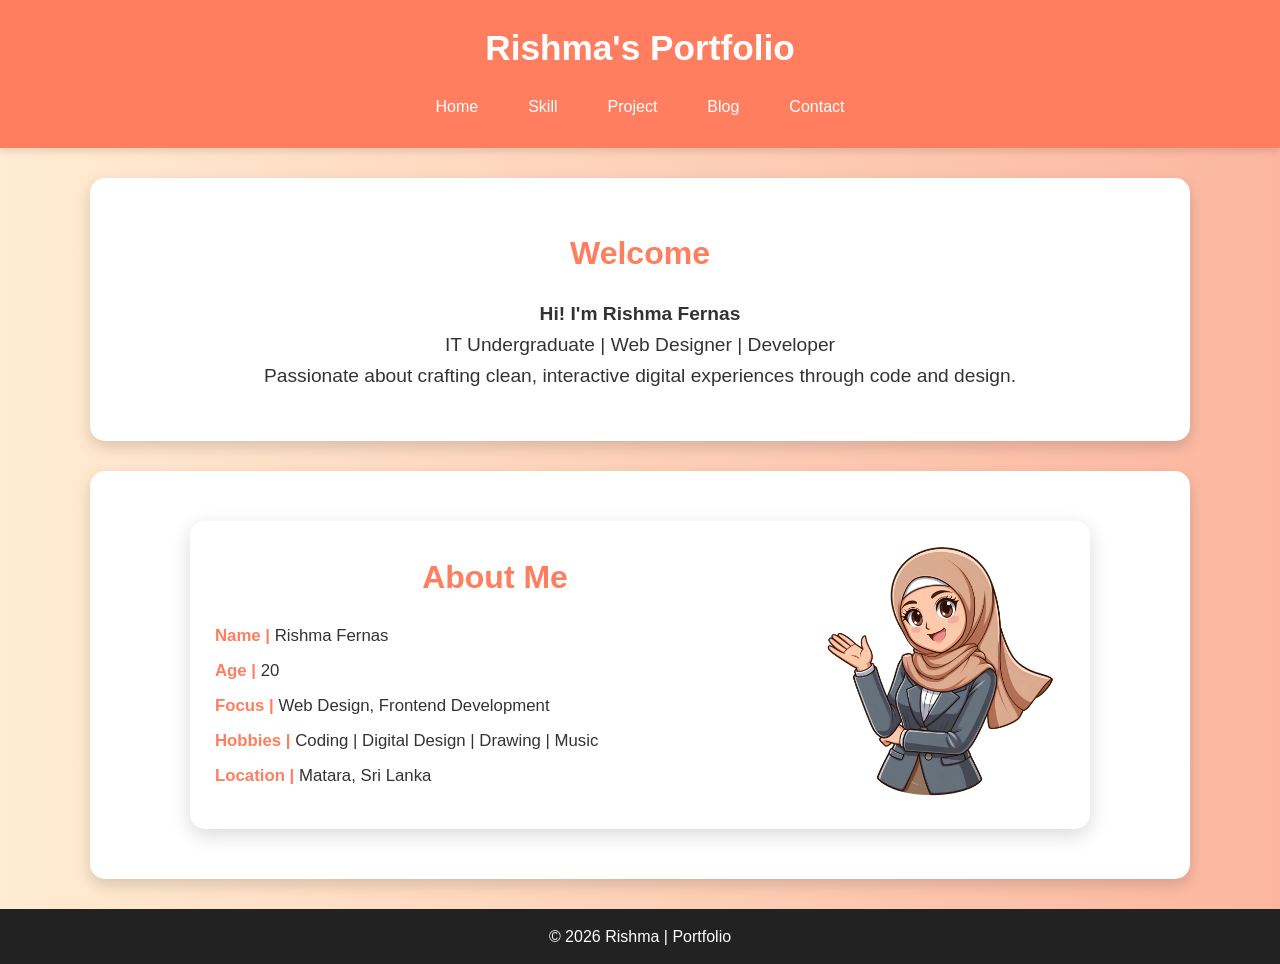
<file: index.html>
<!DOCTYPE html>
<html lang="en">
<head>
<meta charset="UTF-8">
<meta name="viewport" content="width=device-width, initial-scale=1.0">
<title>Rishma Portfolio</title>
<link rel="stylesheet" href="style.css">
</head>

<body>

<header>
<h1>Rishma's Portfolio</h1>

<nav>
<a href="index.html">Home</a>
<a href="Skills.html">Skill</a>
<a href="Projects.html">Project</a>
<a href="blog.html">Blog</a>
<a href="contact.html">Contact</a>

</nav>

</header>

<section>

<h2>Welcome</h2>

<p style="text-align:center;font-size:1.2rem;">
<b>Hi! I'm Rishma Fernas</b><br> IT Undergraduate | Web Designer | Developer<br>

Passionate about crafting clean, interactive digital experiences through code and design.
</p>

</section>

<section class="about-section">
  <div class="about-container">
    <div class="about-text">
      <h2>About Me</h2>
      <ul>
        <li><strong>Name |</strong> Rishma Fernas</li>
        <li><strong>Age |</strong> 20</li>
        <li><strong>Focus |</strong> Web Design, Frontend Development</li>
        <li><strong>Hobbies |</strong> Coding | Digital Design | Drawing | Music</li>
        <li><strong>Location |</strong> Matara, Sri Lanka</li>
      </ul>
      
    </div>
    <div class="about-image">
      <img src="./images/Rishma.webp" alt="Cartoon Rishma">
    </div>
  </div>
</section>

<!-- ─── FOOTER ─── -->
<footer>
© 2026 Rishma | Portfolio
</footer>

</body>
</html>
</file>
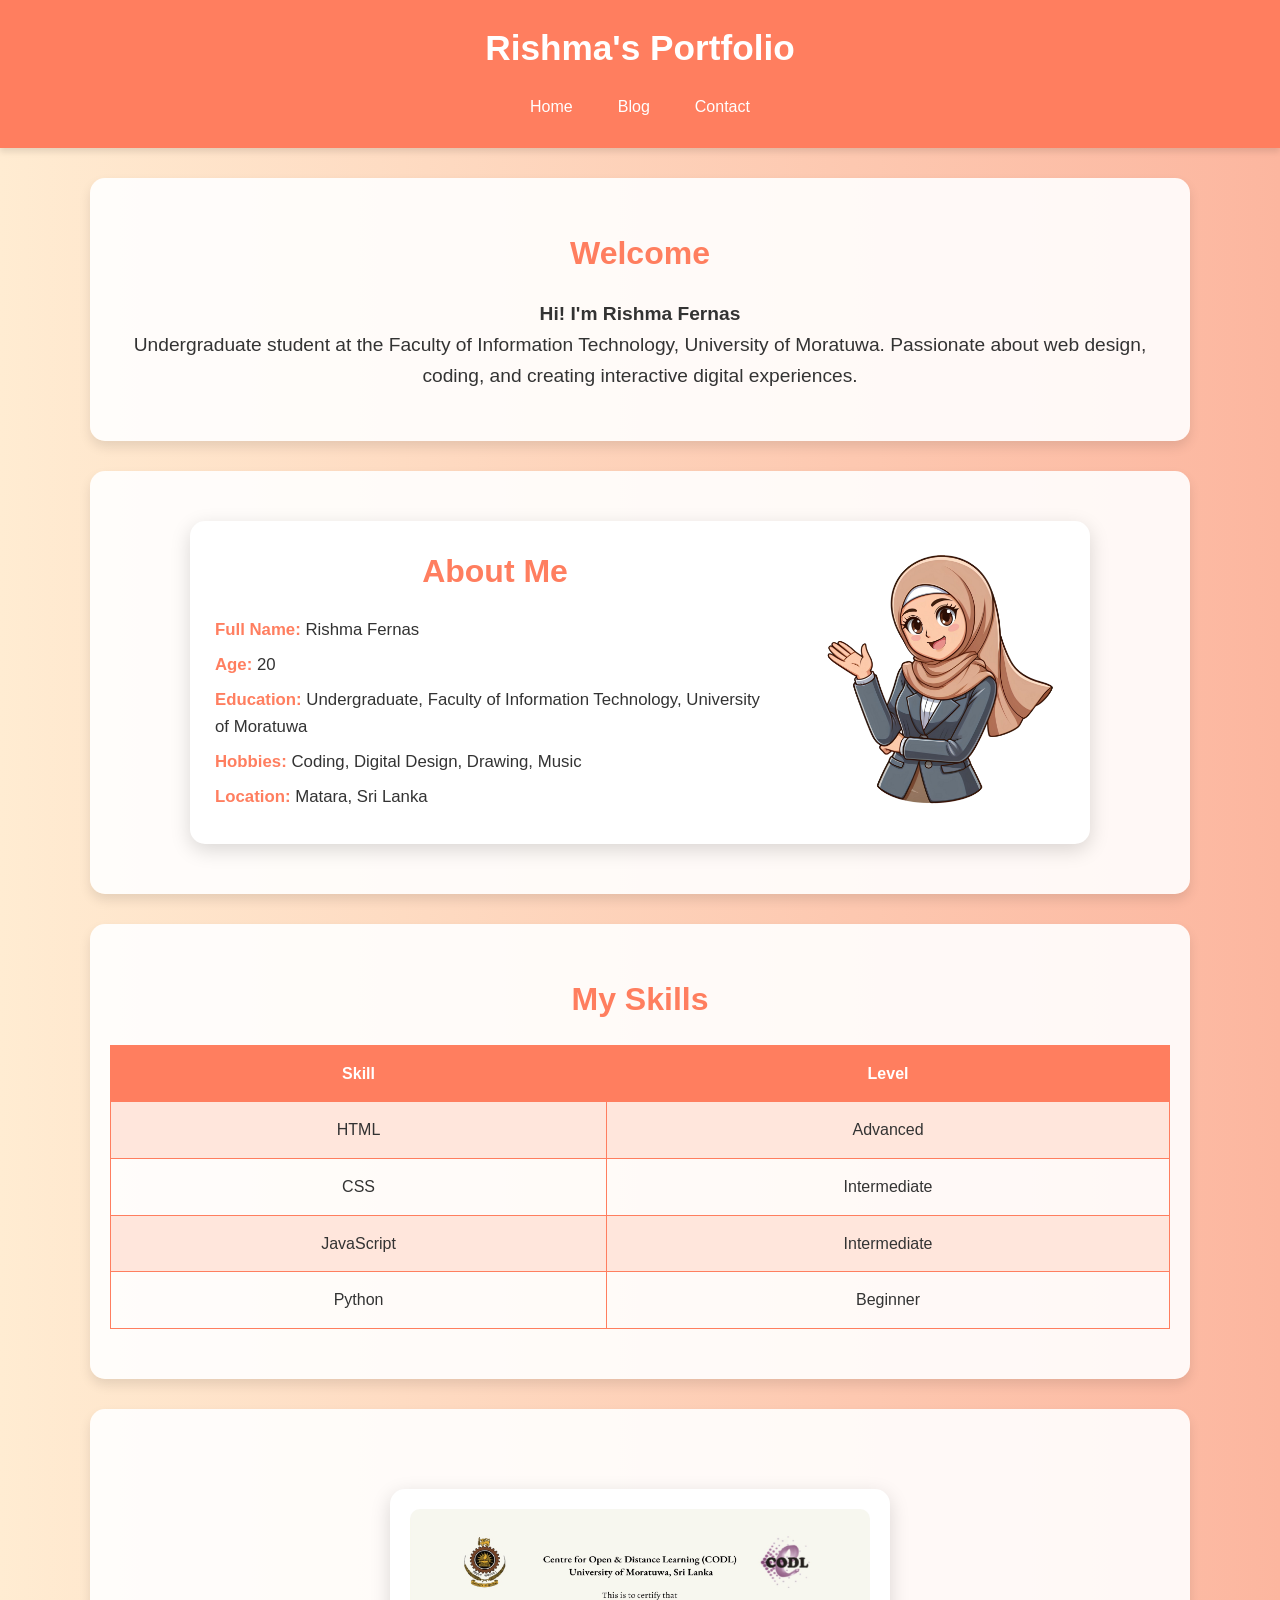
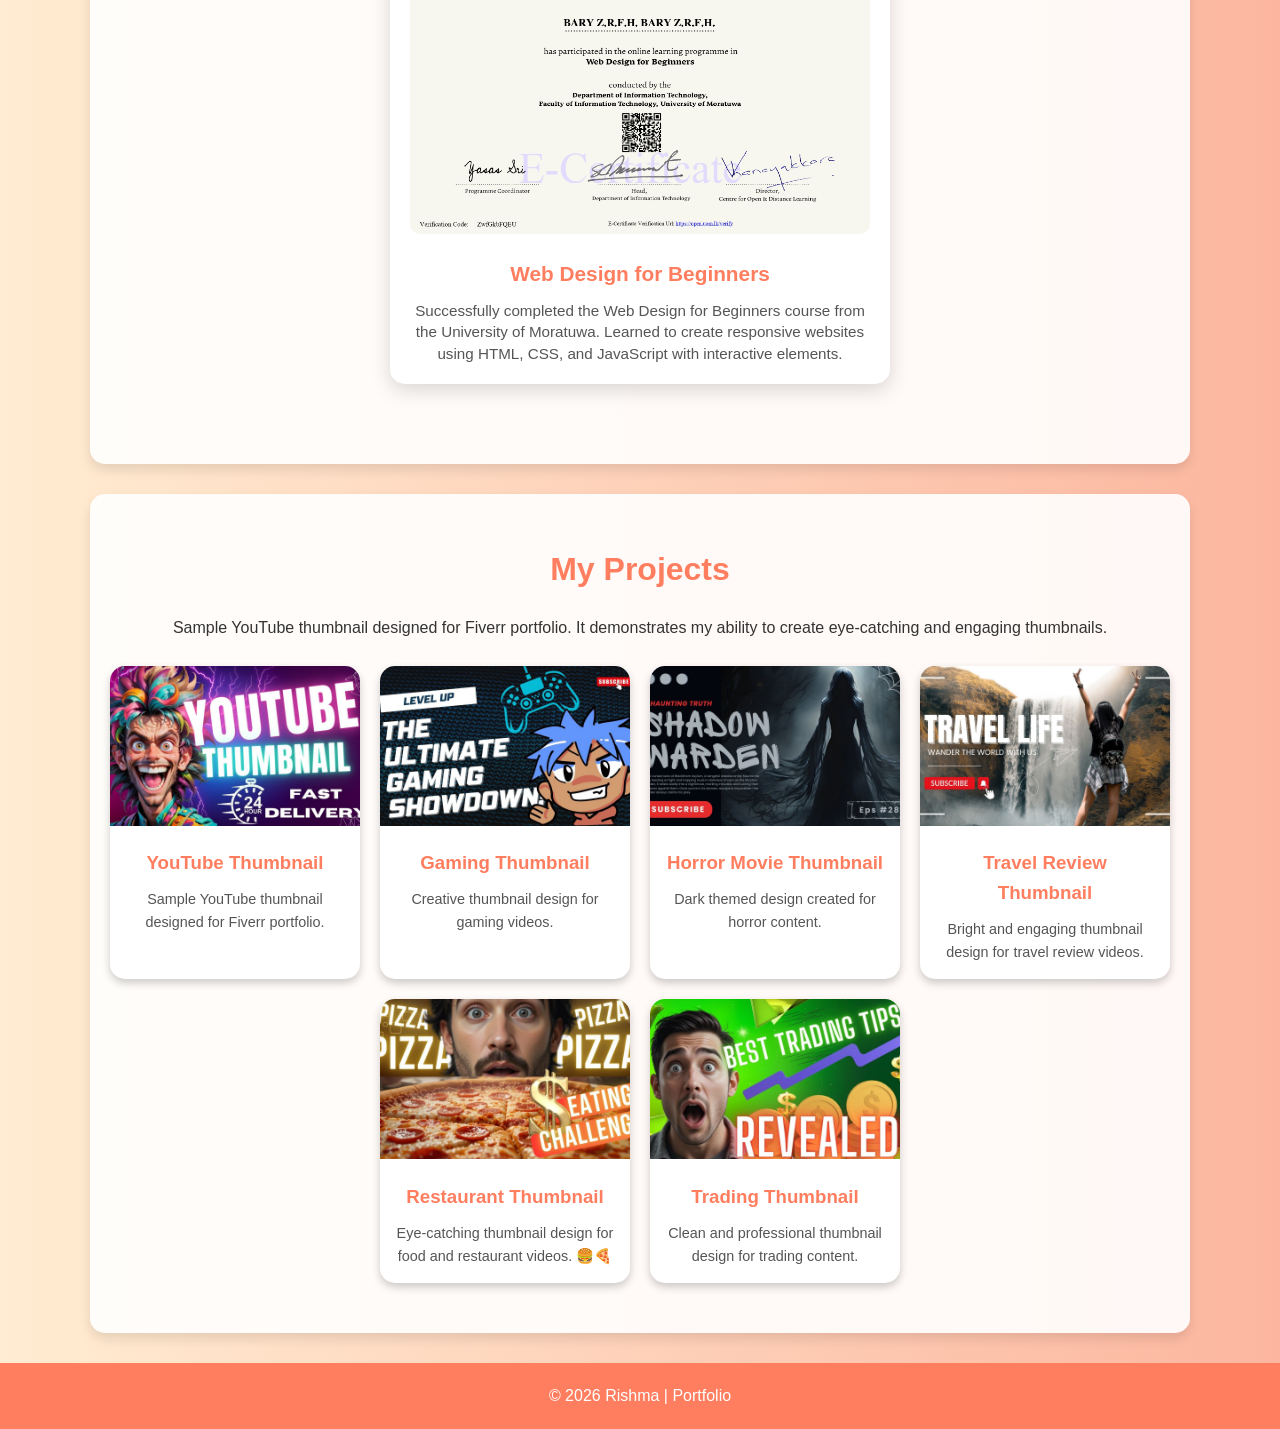
<file: Multimedia assignment/index.html>
<!DOCTYPE html>
<html lang="en">
<head>
<meta charset="UTF-8">
<meta name="viewport" content="width=device-width, initial-scale=1.0">
<title>Rishma Portfolio</title>
<link rel="stylesheet" href="style.css">
</head>

<body>

<header>
<h1>Rishma's Portfolio</h1>

<nav>
<a href="index.html">Home</a>
<a href="blog.html">Blog</a>
<a href="contact.html">Contact</a>
</nav>

</header>

<section>
<h2>Welcome</h2>

<p style="text-align:center;font-size:1.2rem;">
<b>Hi! I'm Rishma Fernas</b><br> Undergraduate student at the Faculty of Information Technology, University of Moratuwa.
Passionate about web design, coding, and creating interactive digital experiences.
</p>

</section>

<section class="about-section">
  <div class="about-container">
    <div class="about-text">
      <h2>About Me</h2>
      <ul>
        <li><strong>Full Name:</strong> Rishma Fernas</li>
        <li><strong>Age:</strong> 20</li>
        <li><strong>Education:</strong> Undergraduate, Faculty of Information Technology, University of Moratuwa</li>
        <li><strong>Hobbies:</strong> Coding, Digital Design, Drawing, Music</li>
        <li><strong>Location:</strong> Matara, Sri Lanka</li>
      </ul>
      
    </div>
    <div class="about-image">
      <img src="Rishma.webp" alt="Cartoon Rishma">
    </div>
  </div>
</section>

<section>

<h2>My Skills</h2>

<table>

<tr>
<th>Skill</th>
<th>Level</th>
</tr>

<tr>
<td>HTML</td>
<td>Advanced</td>
</tr>

<tr>
<td>CSS</td>
<td>Intermediate</td>
</tr>

<tr>
<td>JavaScript</td>
<td>Intermediate</td>
</tr>

<tr>
<td>Python</td>
<td>Beginner</td>
</tr>

</table>

</section>

<section class="certificate-section">
  <div class="certificate-container">
    <div class="certificate-card">
      <img src="Web_Design.jpg" alt="Web Design for Beginners Certificate">
      <div class="certificate-content">
        <h3>Web Design for Beginners</h3>
        <p>
          Successfully completed the Web Design for Beginners course from the University of Moratuwa. 
          Learned to create responsive websites using HTML, CSS, and JavaScript with interactive elements.
        </p>
      </div>
    </div>
  </div>
</section>

<section>

<h2>My Projects</h2>

<p style="text-align:center">
Sample YouTube thumbnail designed for Fiverr portfolio.
It demonstrates my ability to create eye-catching and engaging thumbnails.
</p>

<div class="projects-container">

<div class="project-card">
<img src="10.jpg">
<div class="project-content">
<h3>YouTube Thumbnail</h3>
<p>Sample YouTube thumbnail designed for Fiverr portfolio.</p>
</div>
</div>

<div class="project-card">
<img src="8.jpg">
<div class="project-content">
<h3>Gaming Thumbnail</h3>
<p>Creative thumbnail design for gaming videos.</p>
</div>
</div>

<div class="project-card">
<img src="7.jpg">
<div class="project-content">
<h3>Horror Movie Thumbnail</h3>
<p>Dark themed design created for horror content.</p>
</div>
</div>

<div class="project-card">
<img src="6.jpg">
<div class="project-content">
<h3>Travel Review Thumbnail</h3>
<p>
Bright and engaging thumbnail design for travel review videos.
</p>
</div>
</div>

<div class="project-card">
<img src="5.jpg">
<div class="project-content">
<h3>Restaurant Thumbnail</h3>
<p>
Eye-catching thumbnail design for food and restaurant videos. 🍔🍕
</p>
</div>
</div>

<div class="project-card">
<img src="4.jpg">
<div class="project-content">
<h3>Trading Thumbnail</h3>
<p>
Clean and professional thumbnail design for trading content.
</p>
</div>
</div>


</div>

</section>

<footer>
© 2026 Rishma | Portfolio
</footer>

</body>
</html>
</file>
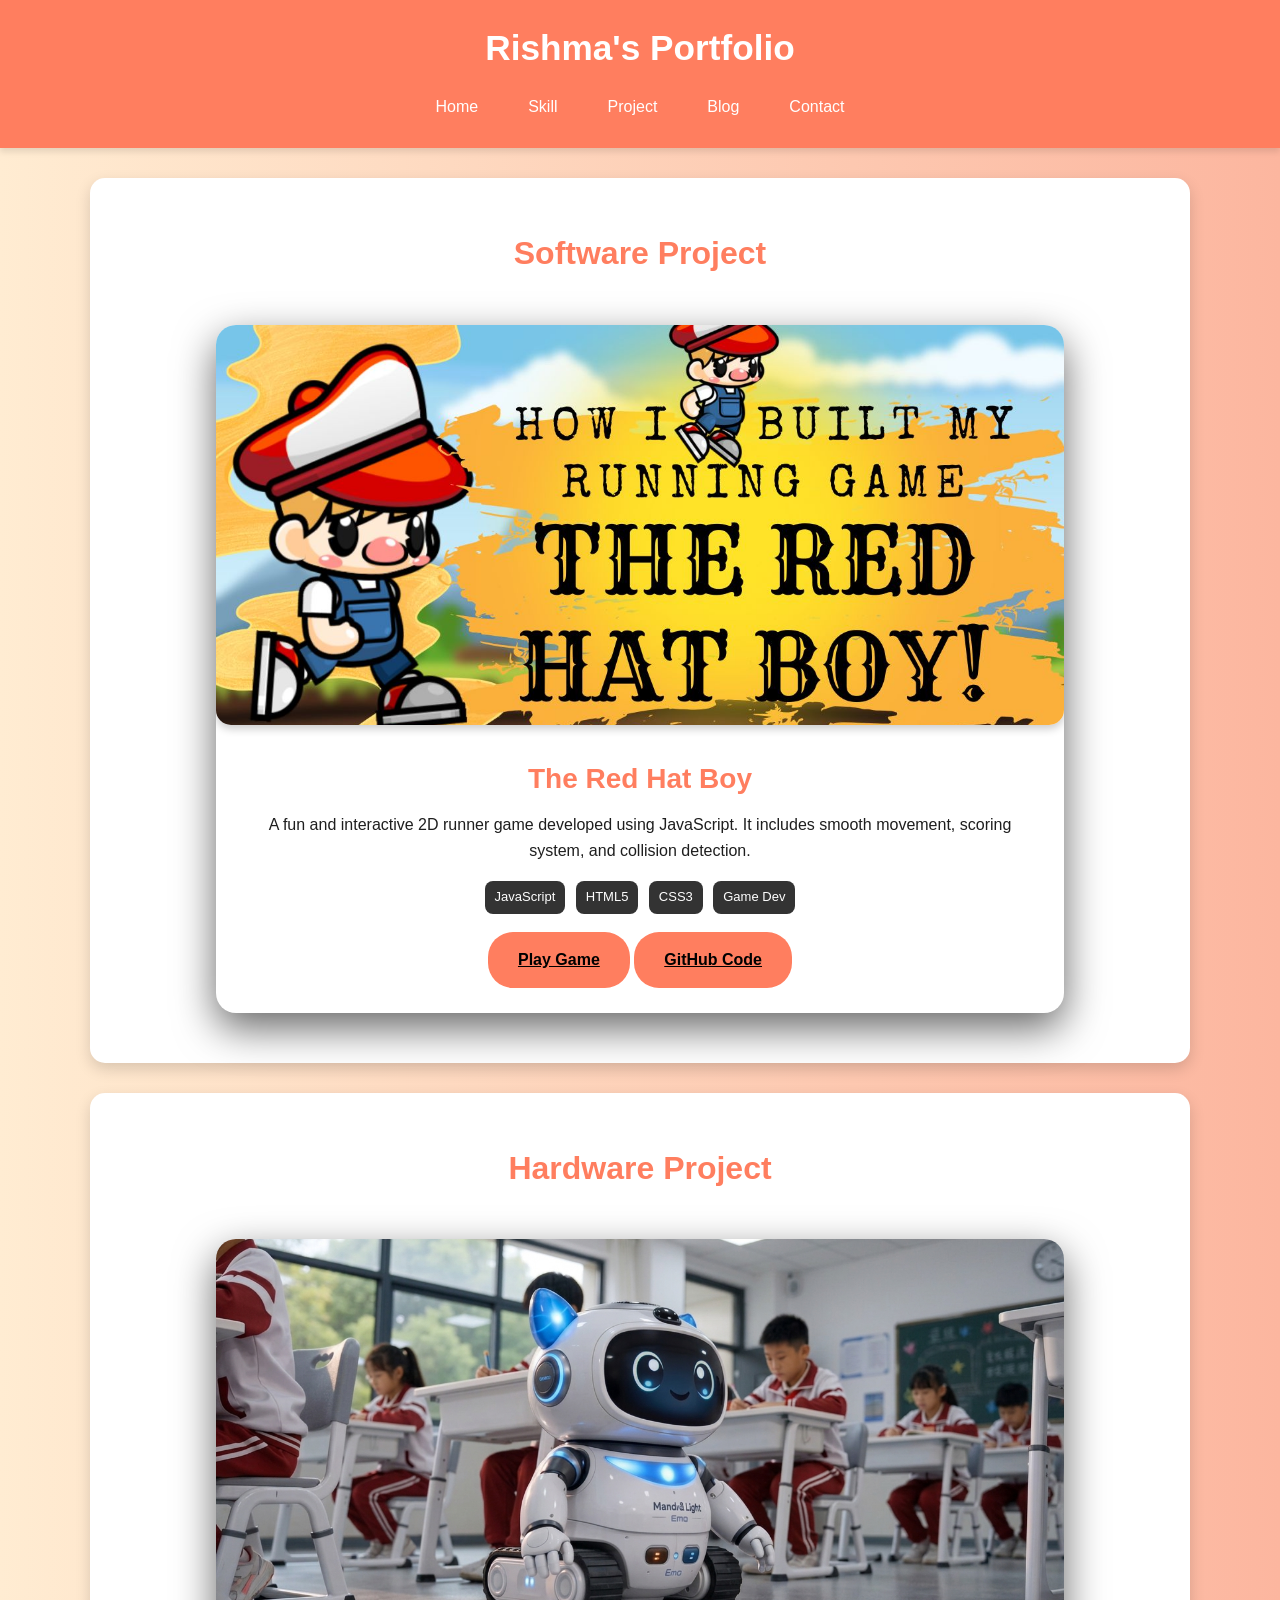
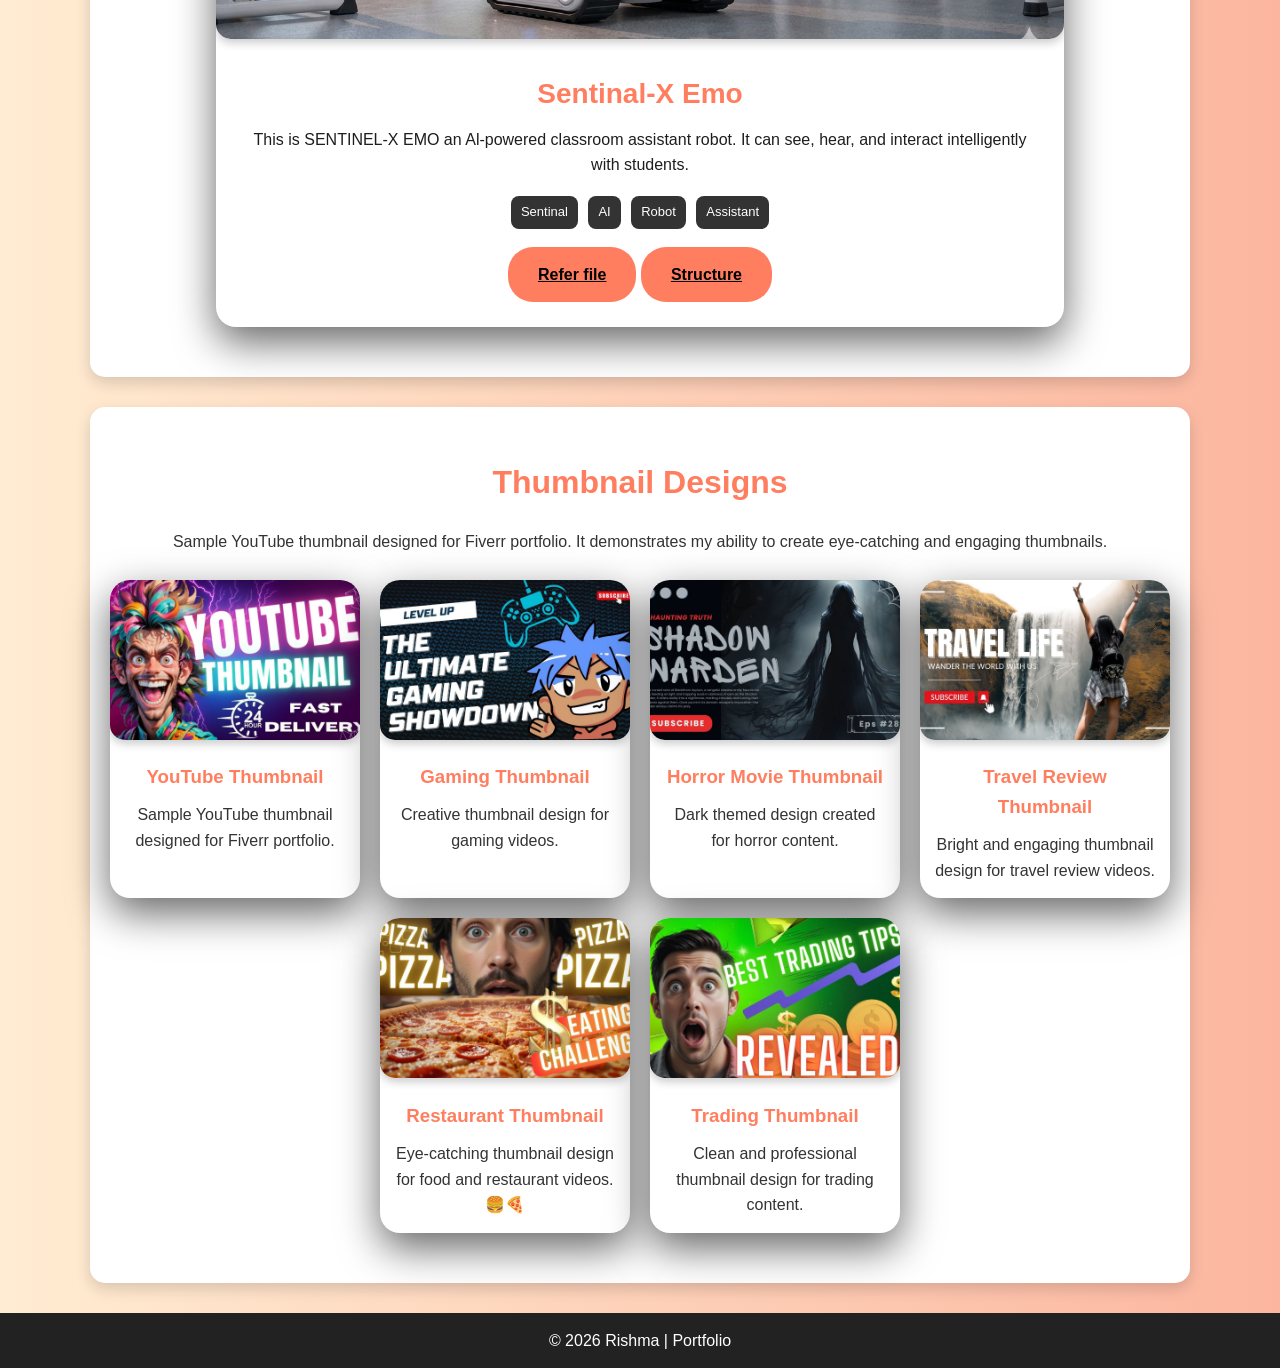
<file: Projects.html>
<!DOCTYPE html>
<html lang="en">
<head>
<meta charset="UTF-8">
<meta name="viewport" content="width=device-width, initial-scale=1.0">
<title>Blog - Rishma</title>
<link rel="stylesheet" href="style.css">
</head>

<body>

<header>
<h1>Rishma's Portfolio</h1>

<nav>
<a href="index.html">Home</a>
<a href="Skills.html">Skill</a>
<a href="Projects.html">Project</a>
<a href="blog.html">Blog</a>
<a href="contact.html">Contact</a>

</nav>

</header>



<section >


<h2>Software Project</h2><br>
<div class="project-wrapper">

    <div class="project-card big-card">

        <img src="./images/1.jpg" alt="2D Game Project" class="project-img">

        <div class="project-content">

            <h2 class="project-title">The Red Hat Boy</h2>

            <p class="project-desc">
                A fun and interactive 2D runner game developed using JavaScript.
                It includes smooth movement, scoring system, and collision detection.
            </p>

            <div class="tags">
                <span>JavaScript</span>
                <span>HTML5</span>
                <span>CSS3</span>
                <span>Game Dev</span>
            </div>

            <a href="https://zeenathulrishma-blip.github.io/2D-Game/" target="_blank" class="btn"><b>Play Game</b></a>
            <a href="https://github.com/zeenathulrishma-blip/2D-Game" target="_blank" class="btn"><b>GitHub Code</b></a>

        </div>

    </div>

</div>

</section>

<section>

<h2>Hardware Project</h2><br>
<div class="project-wrapper">

    <div class="project-card big-card">

     <img src="robot.png" alt="Robot" class="project-img">
        <div class="project-content">

            <h2 class="project-title">Sentinal-X Emo</h2>

            <p class="project-desc">
              This is SENTINEL-X EMO an Al-powered classroom assistant robot. It can see, hear, and interact intelligently with students.
            </p>

            <div class="tags">
                <span>Sentinal</span>
                <span>AI</span>
                <span>Robot</span>
                <span>Assistant</span>
            </div>

            <a href="https://canva.link/7sqtjdnc9ybpg5g" target="_blank" class="btn"><b>Refer file</b></a>
            <a href="./images/Map.png" target="_blank" class="btn"><b>Structure</b></a>

        </div>

    </div>

</div>

</section>

<section>

    <h2>Thumbnail Designs</h2>

<p style="text-align:center">
Sample YouTube thumbnail designed for Fiverr portfolio.
It demonstrates my ability to create eye-catching and engaging thumbnails.
</p><br>

<div class="projects-container">

<div class="project-card">
<img src="./images/10.jpg">
<div class="project-content">
<h3>YouTube Thumbnail</h3>
<p>Sample YouTube thumbnail designed for Fiverr portfolio.</p>
</div>
</div>

<div class="project-card">
<img src="./images/8.jpg">
<div class="project-content">
<h3>Gaming Thumbnail</h3>
<p>Creative thumbnail design for gaming videos.</p>
</div>
</div>

<div class="project-card">
<img src="./images/7.jpg">
<div class="project-content">
<h3>Horror Movie Thumbnail</h3>
<p>Dark themed design created for horror content.</p>
</div>
</div>

<div class="project-card">
<img src="./images/6.jpg">
<div class="project-content">
<h3>Travel Review Thumbnail</h3>
<p>
Bright and engaging thumbnail design for travel review videos.
</p>
</div>
</div>

<div class="project-card">
<img src="./images/5.jpg">
<div class="project-content">
<h3>Restaurant Thumbnail</h3>
<p>
Eye-catching thumbnail design for food and restaurant videos. 🍔🍕
</p>
</div>
</div>

<div class="project-card">
<img src="./images/4.jpg">
<div class="project-content">
<h3>Trading Thumbnail</h3>
<p>
Clean and professional thumbnail design for trading content.
</p>
</div>
</div>


</div>

</section>
<footer>
© 2026 Rishma | Portfolio
</footer>
</body>
</html>
</file>
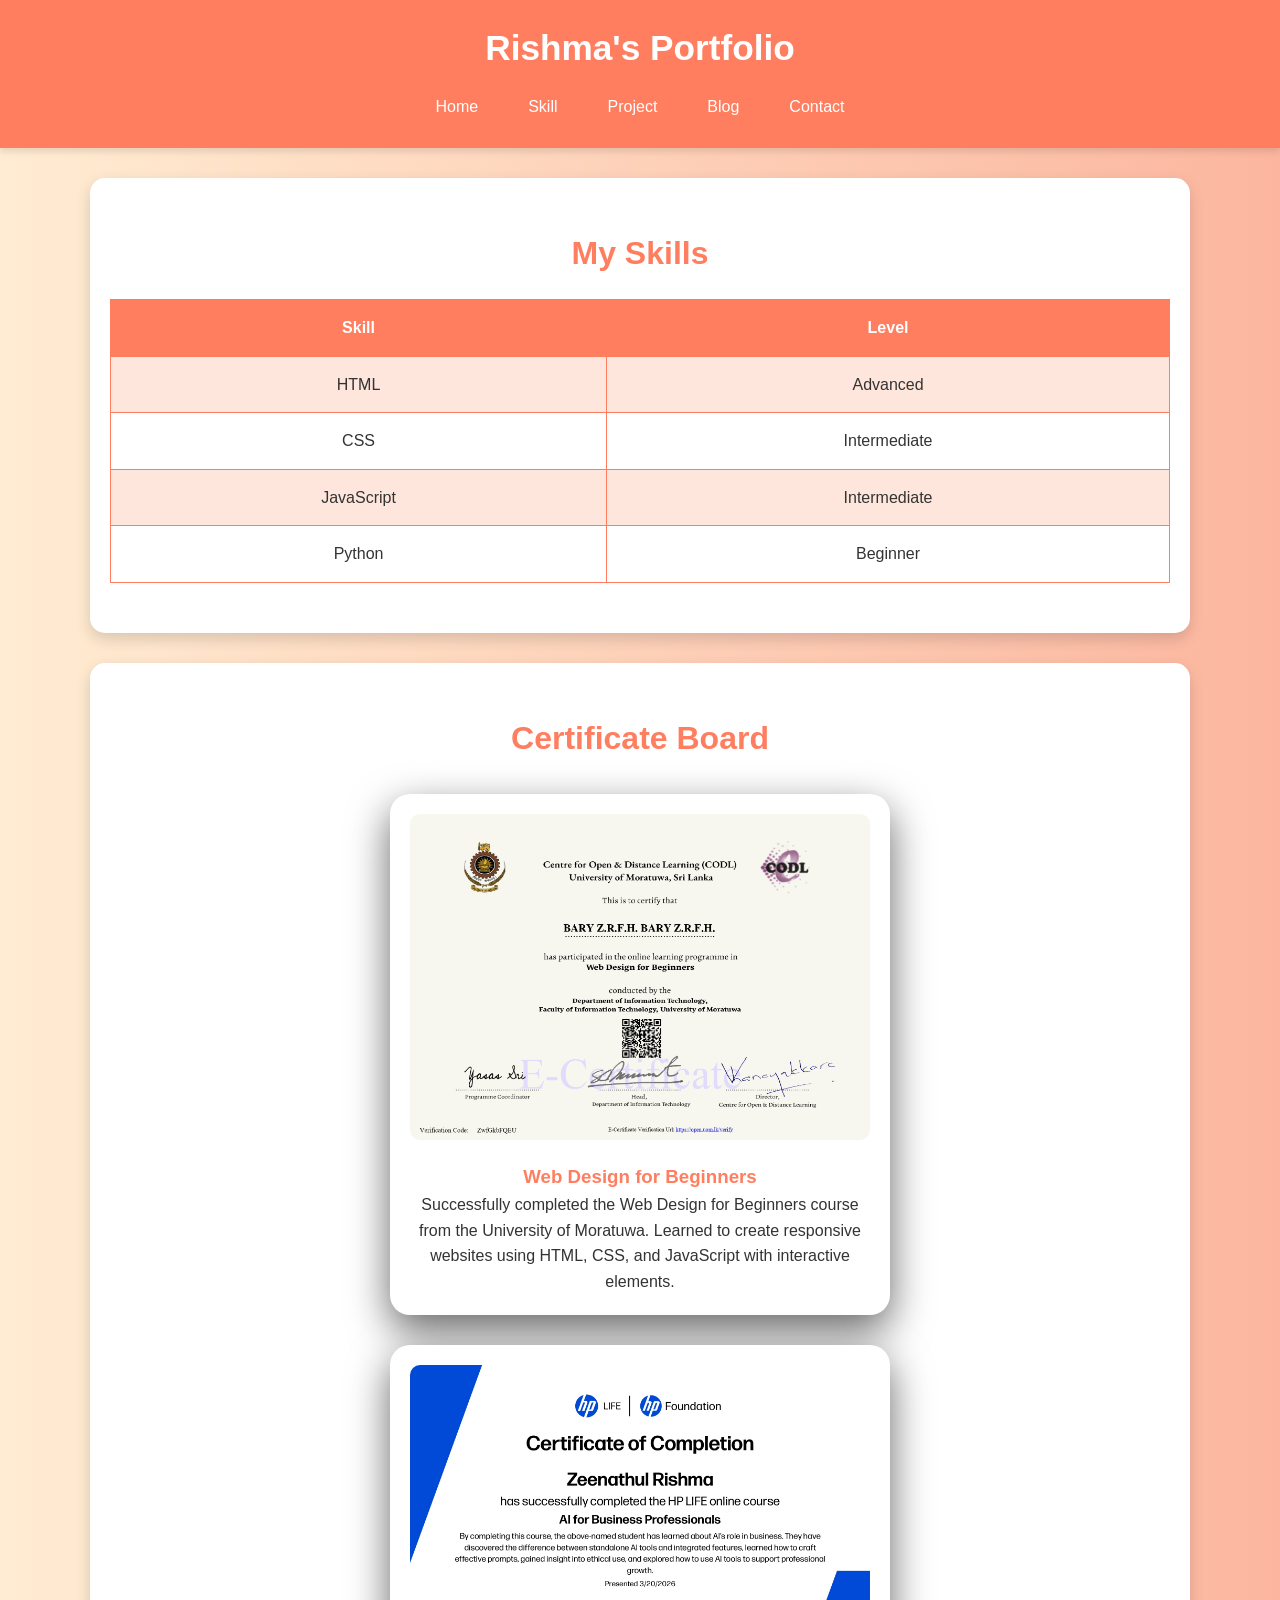
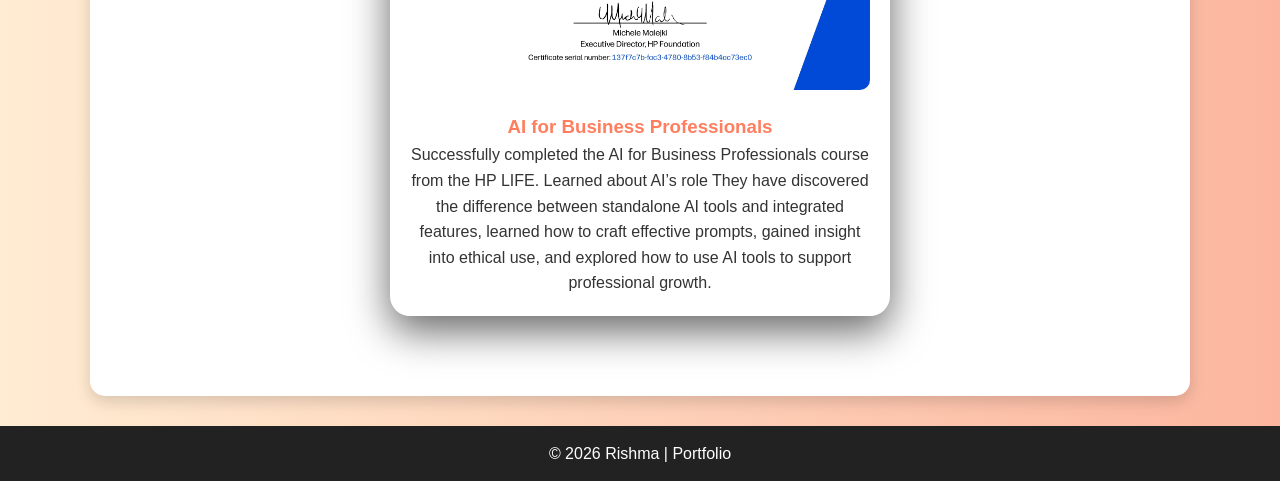
<file: Skills.html>
<!DOCTYPE html>
<html lang="en">
<head>
<meta charset="UTF-8">
<meta name="viewport" content="width=device-width, initial-scale=1.0">
<title>Blog - Rishma</title>
<link rel="stylesheet" href="style.css">
</head>

<body>

<header>
<h1>Rishma's Portfolio</h1>

<nav>
<a href="index.html">Home</a>
<a href="Skills.html">Skill</a>
<a href="Projects.html">Project</a>
<a href="blog.html">Blog</a>
<a href="contact.html">Contact</a>

</nav>

</header>

<section>
<h2>My Skills</h2>

<table>

<tr>
<th>Skill</th>
<th>Level</th>
</tr>

<tr>
<td>HTML</td>
<td>Advanced</td>
</tr>

<tr>
<td>CSS</td>
<td>Intermediate</td>
</tr>

<tr>
<td>JavaScript</td>
<td>Intermediate</td>
</tr>

<tr>
<td>Python</td>
<td>Beginner</td>
</tr>

</table>

</section>

<section class="certificate-section">
  <h2>Certificate Board</h2>
  <div class="certificate-container">
    <div class="certificate-card">
      <img src="./images/Web_Design.jpg" alt="Web Design for Beginners Certificate">
      <div class="certificate-content">
        <h3>Web Design for Beginners</h3>
        <p>
          Successfully completed the Web Design for Beginners course from the University of Moratuwa. 
          Learned to create responsive websites using HTML, CSS, and JavaScript with interactive elements.
        </p>
      </div>
    </div>
  </div>

  <div class="certificate-container">
    <div class="certificate-card">
      <img src="./images/HP certification.jpg" alt="HP Certificate">
      <div class="certificate-content">
        <h3>AI for Business Professionals</h3>
        <p>
          Successfully completed the AI for Business Professionals course from the HP LIFE. 
          Learned about AI’s role They have discovered the difference between standalone AI tools and integrated features, learned how to craft
          effective prompts, gained insight into ethical use, and explored how to use AI tools to support professional
          growth.
        </p>
      </div>
    </div>
  </div>

</section>


<footer>
© 2026 Rishma | Portfolio
</footer>
</body>
</html>
</file>
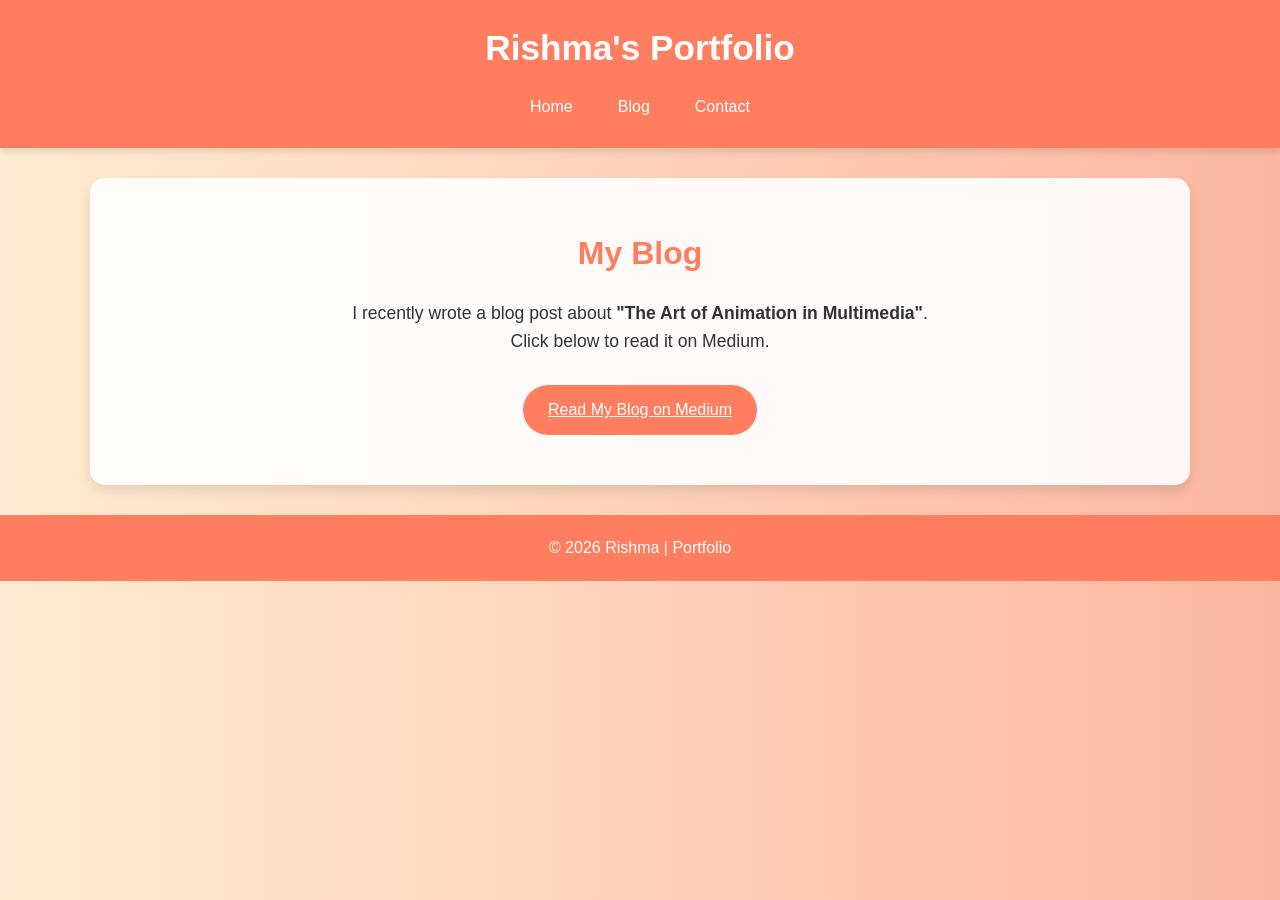
<file: Multimedia assignment/blog.html>
<!DOCTYPE html>
<html lang="en">
<head>
<meta charset="UTF-8">
<meta name="viewport" content="width=device-width, initial-scale=1.0">
<title>Blog - Rishma</title>
<link rel="stylesheet" href="style.css">
</head>

<body>

<header>
<h1>Rishma's Portfolio</h1>

<nav>
<a href="index.html">Home</a>
<a href="blog.html">Blog</a>
<a href="contact.html">Contact</a>
</nav>

</header>

<section>

<h2>My Blog</h2>

<p style="text-align:center;font-size:1.1rem;">
I recently wrote a blog post about<b> "The Art of Animation in Multimedia"</b>.<br>  
Click below to read it on Medium.
</p>

<div style="text-align:center;margin-top:30px;">

<a href="https://medium.com/@zeenathulrishma/the-art-of-animation-how-motion-brings-multimedia-to-life-40b6ca2e160b" target="_blank" class="btn">
Read My Blog on Medium
</a>

</div>

</section>

<footer>
© 2026 Rishma | Portfolio
</footer>

</body>
</html>
</file>
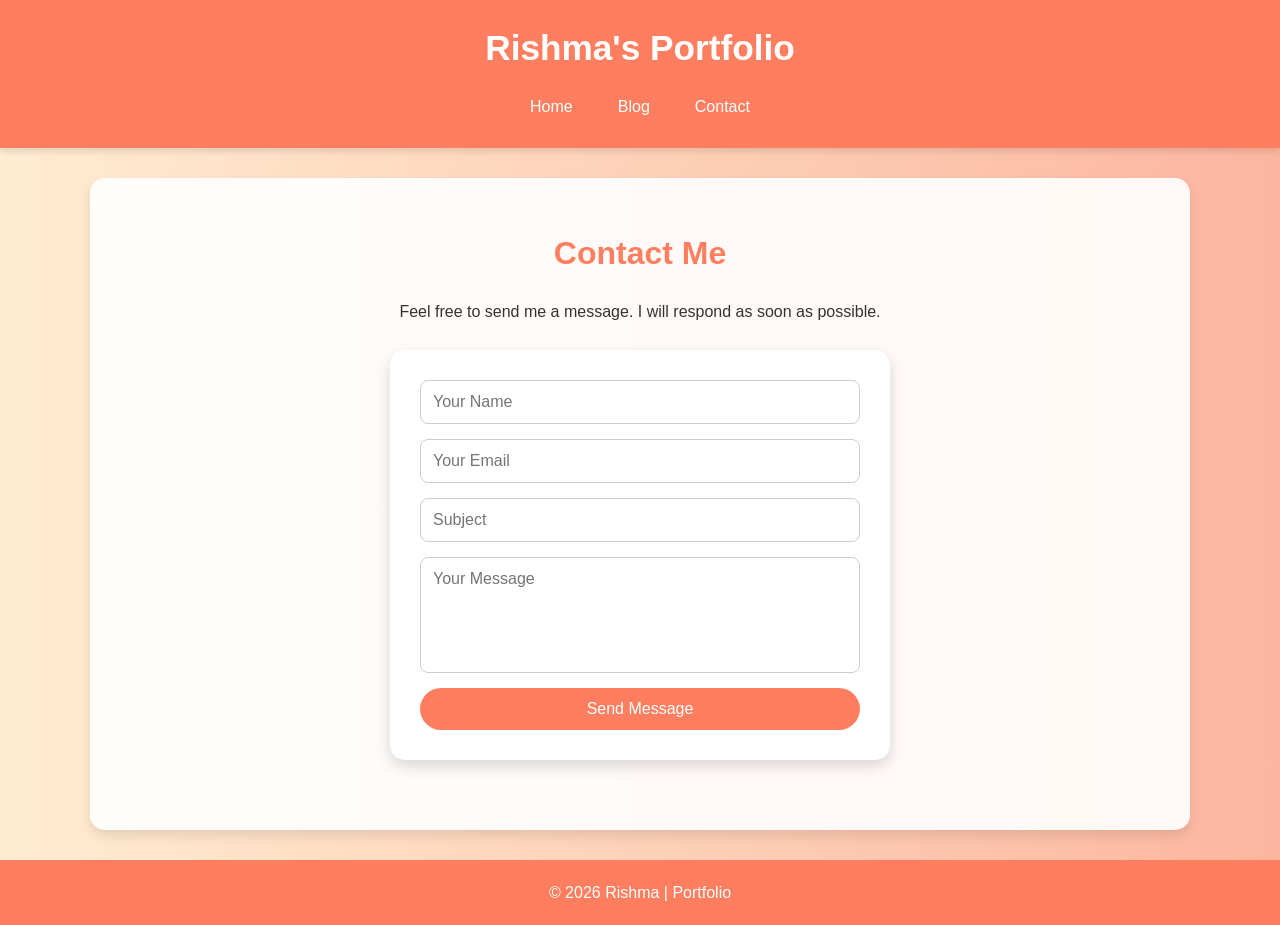
<file: Multimedia assignment/contact.html>
<!DOCTYPE html>
<html lang="en">
<head>
<meta charset="UTF-8">
<meta name="viewport" content="width=device-width, initial-scale=1.0">
<title>Contact - Rishma</title>
<link rel="stylesheet" href="style.css">
</head>

<body>

<header>
<h1>Rishma's Portfolio</h1>

<nav>
<a href="index.html">Home</a>
<a href="blog.html">Blog</a>
<a href="contact.html">Contact</a>
</nav>

</header>

<section>

<h2>Contact Me</h2>

<p style="text-align:center; margin-bottom:25px;">
Feel free to send me a message. I will respond as soon as possible.
</p>

<form id="contactForm" class="contact-form">

<input type="text" placeholder="Your Name" required>

<input type="email" placeholder="Your Email" required>

<input type="text" placeholder="Subject" required>

<textarea placeholder="Your Message" rows="5" required></textarea>

<button type="submit">Send Message</button>

</form>

<p id="successMessage"></p>

</section>

<footer>
© 2026 Rishma | Portfolio
</footer>

<script src="script.js"></script>

</body>
</html>
</file>
<file: style.css>
/* RESET */
* {
    margin: 0;
    padding: 0;
    box-sizing: border-box;
}

/* BODY */
body {
    font-family: 'Poppins', sans-serif;
    line-height: 1.6;
    background: linear-gradient(to right, #ffecd2, #fcb69f);
    color: #333;
    scroll-behavior: smooth;
}

/* HEADER */
header {
    background: #ff7e5f;
    color: white;
    padding: 20px 10px;
    position: sticky;
    top: 0;
    z-index: 1000;
    text-align: center;
    box-shadow: 0 4px 6px rgba(0,0,0,0.1);
}

header h1 {
    font-size: 2.2rem;
}

/* NAVIGATION */
nav {
    display: flex;
    justify-content: center;
    flex-wrap: wrap;
    gap: 15px;
    margin-top: 10px;
}

nav a {
    text-decoration: none;
    color: white;
    padding: 8px 15px;
    border-radius: 25px;
    font-weight: 500;
    transition: 0.3s;
}

nav a:hover {
    background: white;
    color: #ff7e5f;
    transform: scale(1.1);
}

/* SECTIONS (COMMON CARD STYLE) */
section,
.project-card,
.certificate-container,
.about-container,
.contact-form {
    background: white;
    border-radius: 15px;
    box-shadow: 0 6px 15px rgba(0,0,0,0.15);
}

/* SECTION */
section {
    padding: 50px 20px;
    max-width: 1100px;
    margin: 30px auto;
}

/* HEADINGS */
h2 {
    text-align: center;
    font-size: 2rem;
    margin-bottom: 20px;
    color: #ff7e5f;
}



/* FLEX CONTAINERS */
nav,
.gallery,
.projects-container,
.about-container {
    display: flex;
    justify-content: center;
    gap: 20px;
    flex-wrap: wrap;
}

/* GALLERY + PROJECT IMAGES */
.gallery img,
.project-card img {
    width: 250px;
    height: 160px;
    object-fit: cover;
    border-radius: 15px;
    transition: 0.4s;
    box-shadow: 0 4px 8px rgba(0,0,0,0.2);
}

.gallery img:hover,
.project-card:hover {
    transform: scale(1.05);
    box-shadow: 0 10px 20px rgba(0,0,0,0.3);
}

/* PROJECT CARD */
.project-card {
    width: 250px;
    overflow: hidden;
    border-radius: 20px;
    overflow: hidden;
    box-shadow: 0 15px 40px rgba(0,0,0,0.6);
    transition: 0.3s ease;
}

.project-content {
    padding: 15px;
    text-align: center;
    font-size: 16px;
    line-height: 1.6;
}

.project-content h3 {
    color: #ff7e5f;
    margin-bottom: 10px;
}

/* TABLE */
table {
    width: 100%;
    border-collapse: collapse;
    margin-top: 20px;
}

th, td {
    border: 1px solid #ff7e5f;
    padding: 15px;
    text-align: center;
}

th {
    background: #ff7e5f;
    color: white;
}

tr:nth-child(even) {
    background: #ffe6dc;
}

/* ABOUT SECTION */
.about-section {
  padding: 50px 20px;
}

.about-container {
  display: flex;
  align-items: center;
  justify-content: space-between; /* pushes text left & image right */
  gap: 40px;
  max-width: 900px;
  margin: auto;
    background: white;
  padding: 25px;
  border-radius: 15px;
  box-shadow: 0 6px 20px rgba(0,0,0,0.15);

}

/* LEFT SIDE TEXT */
.about-text {
  flex: 1; /* take available space */
}

.about-text ul {
  list-style-type: none;
  padding-left: 0;
  font-size: 1.05rem;
  line-height: 1.6;
}

.about-text li {
  margin-bottom: 8px;
}

.about-text strong {
  color: #ff7e5f;
}

/* RIGHT SIDE IMAGE */
.about-image {
  flex-shrink: 0; /* prevent shrinking */
}

.about-image img {
  width: 250px;
  border-radius: 15px;
}

/* CERTIFICATE */
.certificate-container {
    max-width: 500px;
    margin: 30px auto;
    padding: 20px;
    text-align: center;
    border-radius: 20px;
    overflow: hidden;
    box-shadow: 0 15px 40px rgba(0,0,0,0.6);
    transition: 0.3s ease;
}

.certificate-card img {
    width: 100%;
    border-radius: 10px;
}

.certificate-content h3 {
    color: #ff7e5f;
    margin-top: 15px;
}

/* CONTACT FORM */
.contact-form {
    max-width: 500px;
    margin: auto;
    padding: 30px;
    display: flex;
    flex-direction: column;
    gap: 15px;
}

.contact-form input,
.contact-form textarea {
    padding: 12px;
    border-radius: 8px;
    border: 1px solid #ccc;
    font-family: 'Poppins', sans-serif;
}

.contact-form input:focus,
.contact-form textarea:focus {
    outline: none;
    border-color: #ff7e5f;
    box-shadow: 0 0 5px rgba(255,126,95,0.4);
}

#successMessage {
    text-align: center;
    margin-top: 20px;
    font-weight: bold;
    color: green;
}

/* FOOTER */
footer {
    background: #ff7e5f;
    color: white;
    text-align: center;
    padding: 20px;
    margin-top: 30px;
}

footer {
    text-align: center;
    padding: 15px;
    background: #222;
    color: white;
}
/*contact linkedin icon*/
.socials {
    margin-top: 10px;
    display: flex;
    justify-content: center;  /* centers horizontally */
    align-items: center;
}

.social-icon {
    width: 28px;
    height: 28px;
    margin: 0 8px;
    transition: 0.3s ease;
}

/* LinkedIn hover */
.linkedin:hover {
    transform: scale(1.2);
    filter: brightness(0) saturate(100%) invert(32%) sepia(98%) saturate(749%) hue-rotate(180deg);
}

/* Gmail hover */
.gmail:hover {
    transform: scale(1.2);
    filter: brightness(0) saturate(100%) invert(20%) sepia(100%) saturate(5000%);
}

   .social-icon:hover {
    transform: scale(1.2);
}

/* RESPONSIVE */
@media (max-width: 768px) {

    nav {
        flex-direction: column;
        align-items: center;
    }

    .gallery img,
    .project-card img {
        width: 100%;
        height: auto;
    }

    .about-container {
        flex-direction: column;
        text-align: center;
    }

    .about-image img {
        width: 200px;
        margin-top: 20px;
    }
}



/* SECTION CENTER */
.project-section {
    width: 100%;
    min-height: 100vh;
    display: flex;
    justify-content: center;
    align-items: center;
    padding: 40px 0;
}

/* WRAPPER */
.project-wrapper {
    display: flex;
    justify-content: center;
    align-items: center;
}

/* BIG CARD */
.project-card.big-card {
    width: 80%;
    max-width: 900px;
    background: #ffffff;
    border-radius: 20px;
    overflow: hidden;
    box-shadow: 0 15px 40px rgba(0,0,0,0.6);
    transition: 0.3s ease;
}

.project-card.big-card:hover {
    transform: scale(1.02);
}

/* BIG IMAGE */
.project-card.big-card .project-img {
    width: 100%;
    height: 400px;
    object-fit: cover;
}

/* CONTENT */
.project-card.big-card .project-content {
    padding: 25px;
}

/* TITLE */
.project-title {
    font-size: 28px;
    margin-bottom: 10px;
}

/* DESCRIPTION */
.project-desc {
    font-size: 16px;
    line-height: 1.6;
    color: #1e1e1e;
}

/* TAGS */
.tags {
    margin: 15px 0;
}

.tags span {
    display: inline-block;
    background: #333;
    color: white;
    padding: 6px 10px;
    margin: 3px;
    border-radius: 8px;
    font-size: 13px;
}

/* BUTTONS */
button, .btn {
    display: inline-block;
    background: #ff7e5f;
    color: black;
    padding: 15px 30px;
    border: none;
    border-radius: 25px;
    cursor: pointer;
    font-weight: 500;
    font-size: medium;
    transition: 0.3s;
}

button:hover, .btn:hover {
    background: #ffb88c;
    transform: translateY(-3px);
}
</file>
<file: Multimedia assignment/style.css>
/* General Styles */
/* Reset and general styles */
* {
    margin: 0;
    padding: 0;
    box-sizing: border-box;
}

body {
    font-family: 'Poppins', sans-serif;
    line-height: 1.6;
    background: linear-gradient(to right, #ffecd2, #fcb69f);
    color: #333;
    scroll-behavior: smooth;
}

/* Header & Navigation */
header {
    background: #ff7e5f;
    color: white;
    padding: 20px 10px;
    position: sticky;
    top: 0;
    z-index: 1000;
    box-shadow: 0 4px 6px rgba(0,0,0,0.1);
}

header h1 {
    font-size: 2.2rem;
    text-align: center;
    margin-bottom: 5px;
}

nav {
    display: flex;
    justify-content: center;
    flex-wrap: wrap;
    gap: 15px;
    margin-top: 10px;
}

nav a {
    text-decoration: none;
    color: white;
    padding: 8px 15px;
    border-radius: 25px;
    font-weight: 500;
    transition: all 0.3s ease;
}

nav a:hover {
    background-color: white;
    color: #ff7e5f;
    transform: scale(1.1);
}

/* Section Styles */
section {
    padding: 50px 20px;
    max-width: 1100px;
    margin: auto;
    background: rgba(255, 255, 255, 0.9);
    border-radius: 15px;
    margin-top: 30px;
    box-shadow: 0 6px 12px rgba(0,0,0,0.1);
}

h2 {
    text-align: center;
    font-size: 2rem;
    margin-bottom: 20px;
    color: #ff7e5f;
}

/* Buttons */
button, .btn {
    display: inline-block;
    background: #ff7e5f;
    color: white;
    padding: 12px 25px;
    border: none;
    border-radius: 25px;
    cursor: pointer;
    font-weight: 500;
    transition: all 0.3s ease;
}

button:hover, .btn:hover {
    background: #ffb88c;
    transform: translateY(-3px);
}

/* Images / Gallery */
.gallery {
    display: flex;
    flex-wrap: wrap;
    justify-content: center;
    gap: 20px;
}

.gallery img {
    width: 250px;
    height: 160px;
    object-fit: cover;
    border-radius: 15px;
    transition: transform 0.4s, box-shadow 0.4s;
    box-shadow: 0 4px 8px rgba(0,0,0,0.2);
}

.gallery img:hover {
    transform: scale(1.1);
    box-shadow: 0 10px 20px rgba(0,0,0,0.3);
}

/* Table */
table {
    width: 100%;
    border-collapse: collapse;
    margin-top: 20px;
}

table, th, td {
    border: 1px solid #ff7e5f;
}

th, td {
    padding: 15px;
    text-align: center;
}

th {
    background: #ff7e5f;
    color: white;
}

tr:nth-child(even) {
    background: #ffe6dc;
}

/* List */
ul {
    list-style-type: square;
    padding-left: 40px;
    font-size: 1.1rem;
}

/* Footer */
footer {
    background: #ff7e5f;
    color: white;
    text-align: center;
    padding: 20px;
    margin-top: 30px;
    font-weight: 500;
}

/* Responsive */
@media(max-width:768px) {
    .gallery img {
        width: 100%;
        height: auto;
    }

    nav {
        flex-direction: column;
        align-items: center;
    }
}
/* Projects Images Style (similar to gallery) */

.projects-container{
display:flex;
flex-wrap:wrap;
justify-content:center;
gap:20px;
margin-top:25px;
}

.project-card{
width:250px;
background:white;
border-radius:15px;
overflow:hidden;
box-shadow:0 4px 8px rgba(0,0,0,0.2);
transition:transform 0.4s, box-shadow 0.4s;
}

.project-card img{
width:100%;
height:160px;
object-fit:cover;
transition:transform 0.4s, box-shadow 0.4s;
}

.project-card:hover{
transform:scale(1.05);
box-shadow:0 10px 20px rgba(0,0,0,0.3);
}

.project-content{
padding:15px;
text-align:center;
}

.project-content h3{
color:#ff7e5f;
margin-bottom:10px;
}

.project-content p{
font-size:0.9rem;
color:#555;
}

/* Contact Form */

.contact-form{
max-width:500px;
margin:auto;
display:flex;
flex-direction:column;
gap:15px;
background:white;
padding:30px;
border-radius:15px;
box-shadow:0 6px 15px rgba(0,0,0,0.15);
}

.contact-form input,
.contact-form textarea{

padding:12px;
border-radius:8px;
border:1px solid #ccc;
font-size:1rem;
font-family:'Poppins', sans-serif;

}

.contact-form textarea{
resize:none;
}

.contact-form input:focus,
.contact-form textarea:focus{
outline:none;
border-color:#ff7e5f;
box-shadow:0 0 5px rgba(255,126,95,0.4);
}

.contact-form button{

background:#ff7e5f;
color:white;
border:none;
padding:12px;
border-radius:25px;
cursor:pointer;
font-size:1rem;
transition:0.3s;

}

.contact-form button:hover{

background:#ffb88c;
transform:translateY(-2px);

}

#successMessage{

text-align:center;
margin-top:20px;
font-weight:bold;
color:green;

}

.certificate-container {
  background: white; /* white background */
  max-width: 500px;  /* centered width */
  margin: 30px auto; /* center horizontally */
  padding: 20px;
  border-radius: 15px;
  box-shadow: 0 6px 20px rgba(0,0,0,0.15);
  text-align: center;
}

.certificate-card img {
  width: 100%;
  height: auto;
  border-radius: 10px;
}

.certificate-content h3 {
  color: #ff7e5f;
  margin-top: 15px;
  font-size: 1.3rem;
}

.certificate-content p {
  font-size: 0.95rem;
  color: #555;
  line-height: 1.4;
  margin-top: 10px;
}

/* About Section */
.about-section {
  padding: 50px 20px;
}

.about-container {
  display: flex;
  flex-direction: row;
  align-items: center;
  justify-content: center; /* center horizontally */
  gap: 40px;
  max-width: 900px;
  margin: auto;
  background: white; /* white card */
  padding: 25px;
  border-radius: 15px;
  box-shadow: 0 6px 20px rgba(0,0,0,0.15);
}

.about-text ul {
  list-style-type: none; /* remove default bullets */
  padding-left: 0;
  font-size: 1.05rem;
  line-height: 1.6;
}

.about-text li {
  margin-bottom: 8px;
}

.about-text strong {
  color: #ff7e5f;
}

.about-description {
  margin-top: 15px;
  font-size: 0.95rem;
  color: #555;
  line-height: 1.5;
}

.about-image img {
  width: 250px;
  border-radius: 15px;
}

/* Responsive for mobile */
@media (max-width: 768px) {
  .about-container {
    flex-direction: column;
    text-align: center;
  }

  .about-image img {
    width: 200px;
    margin-top: 20px;
  }
}
</file>
